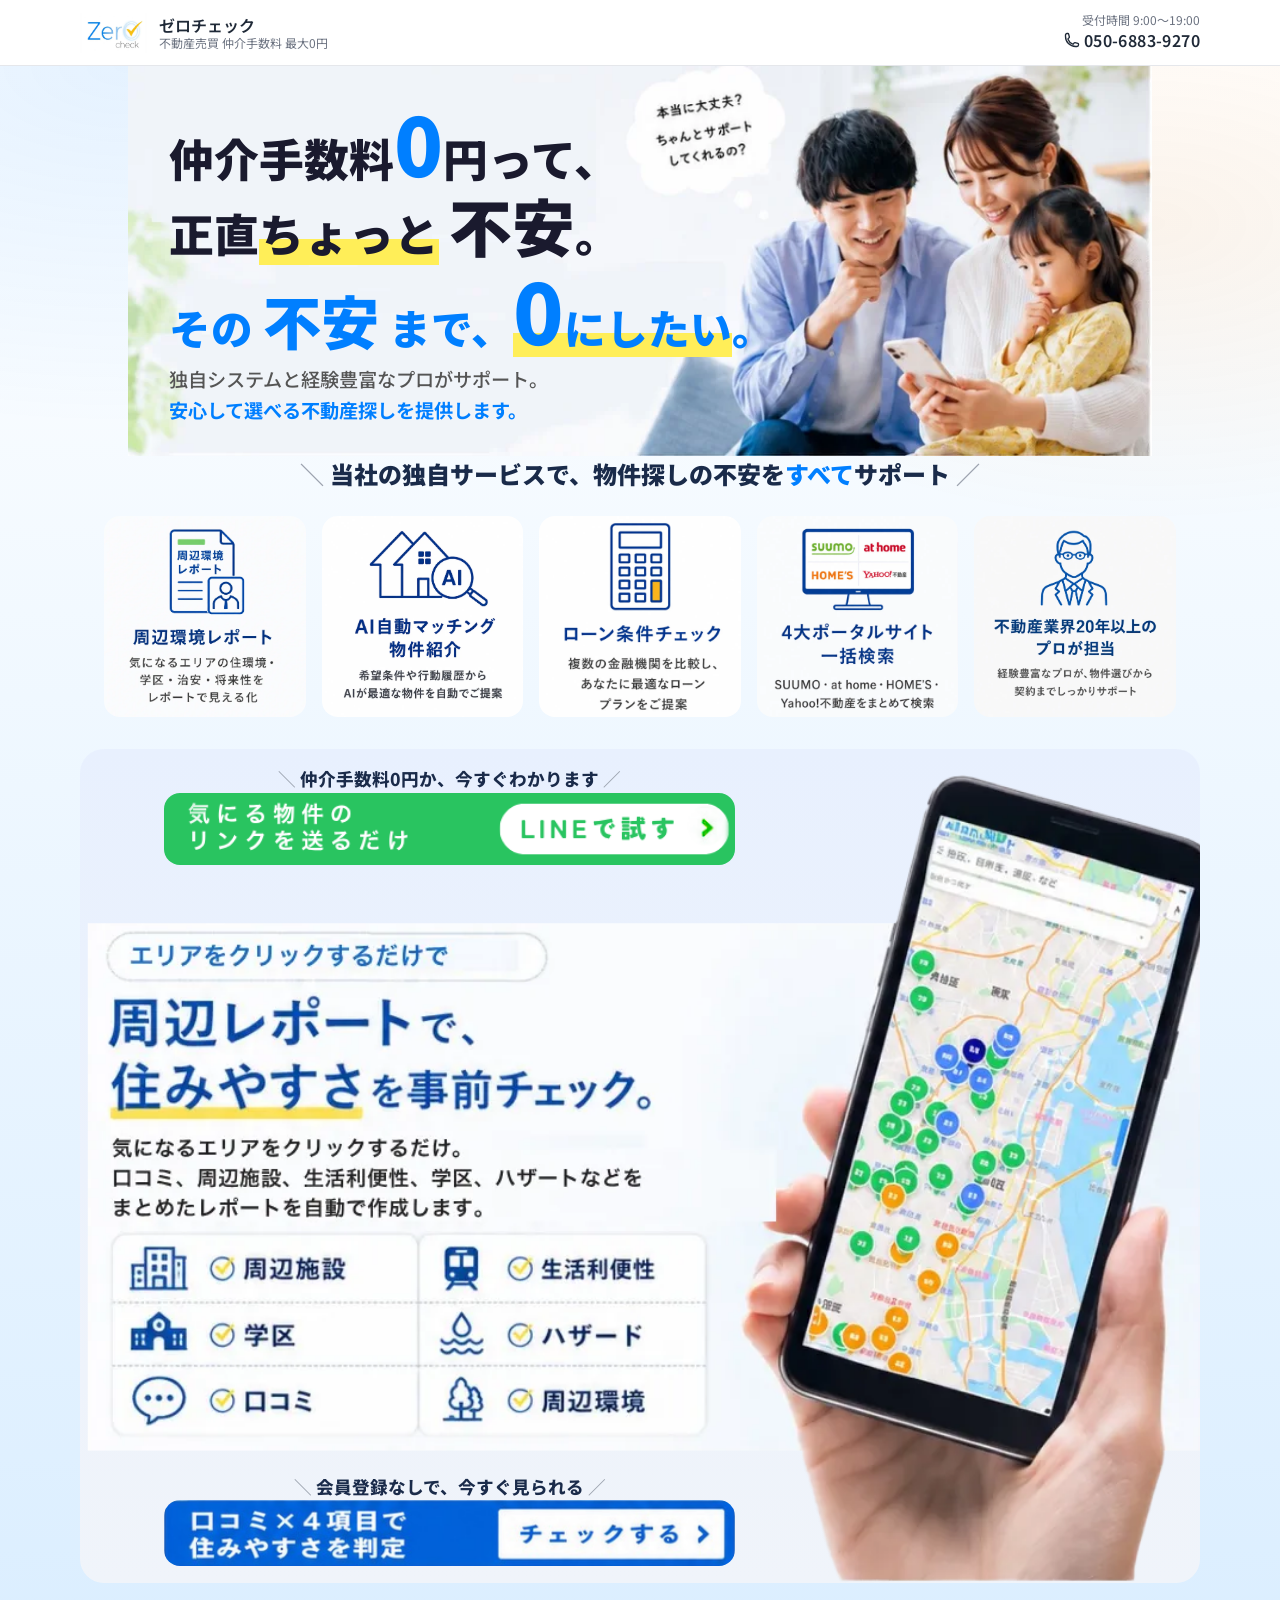
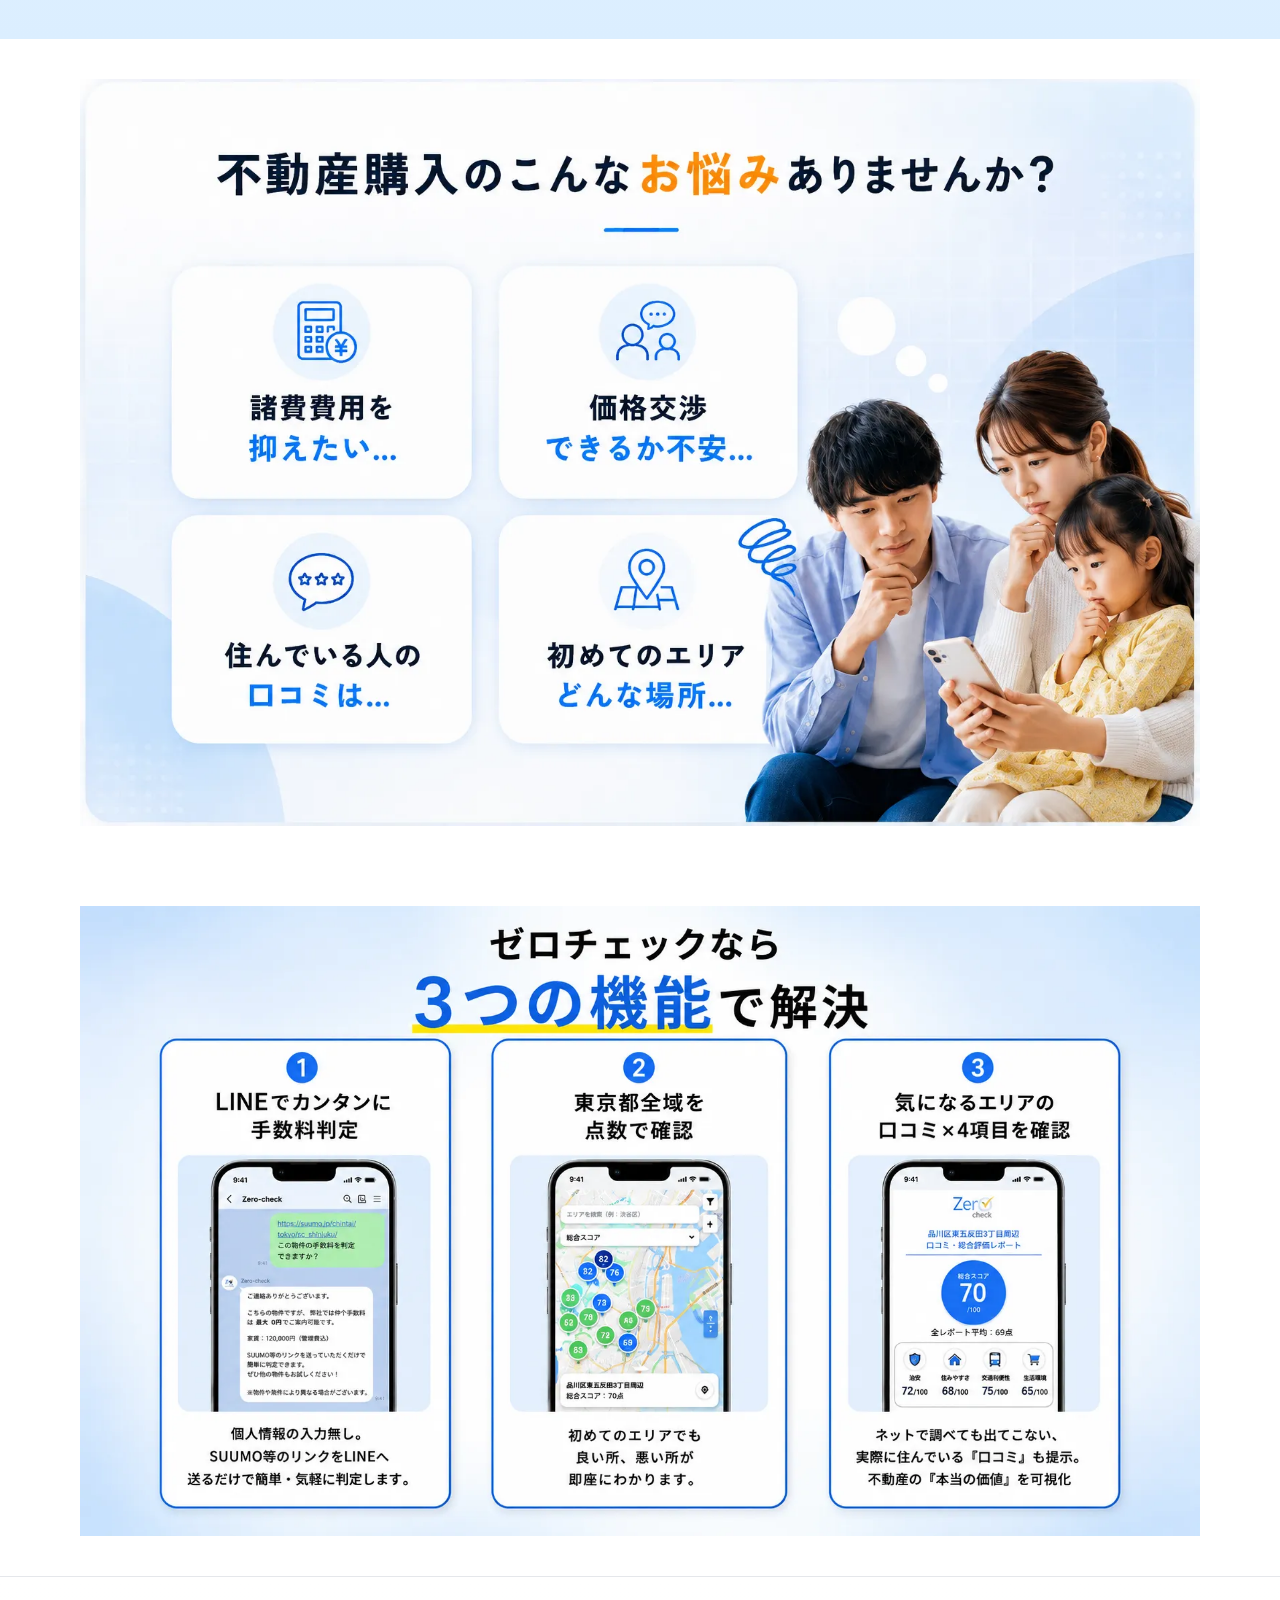
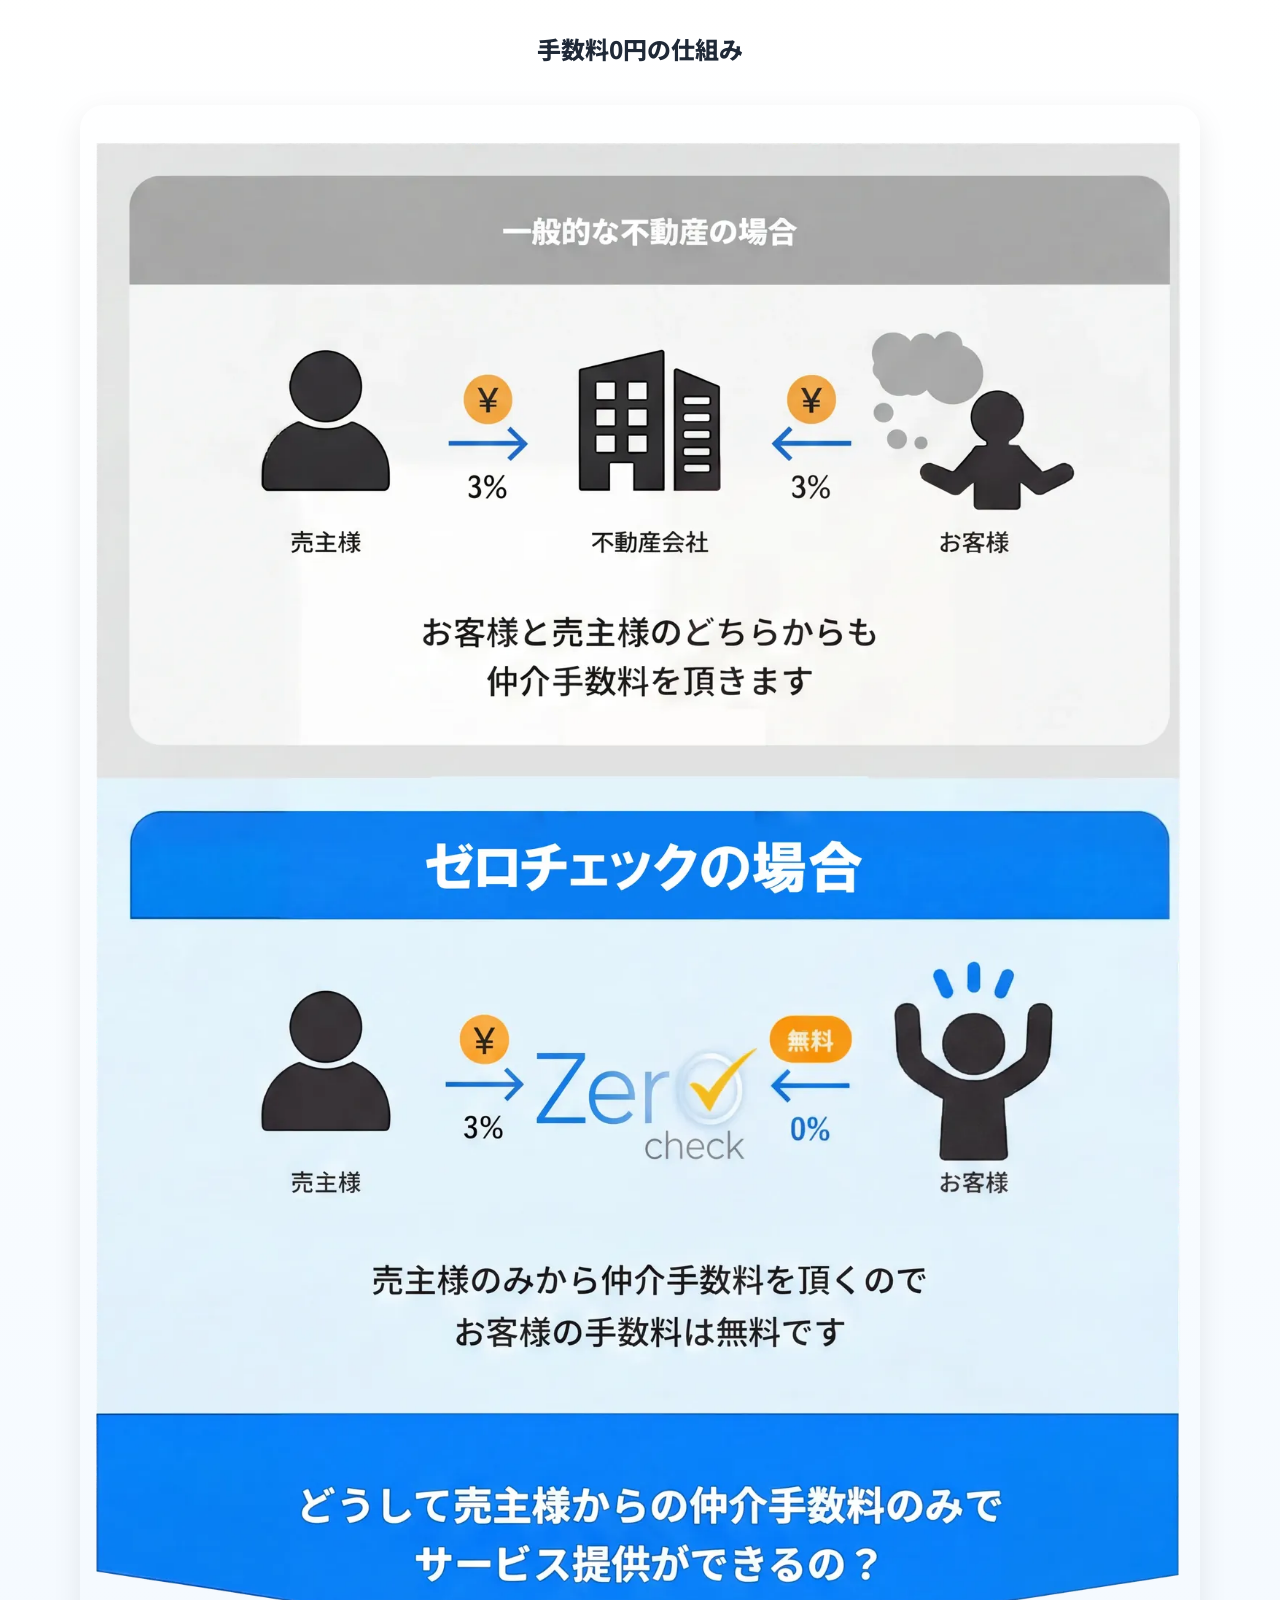
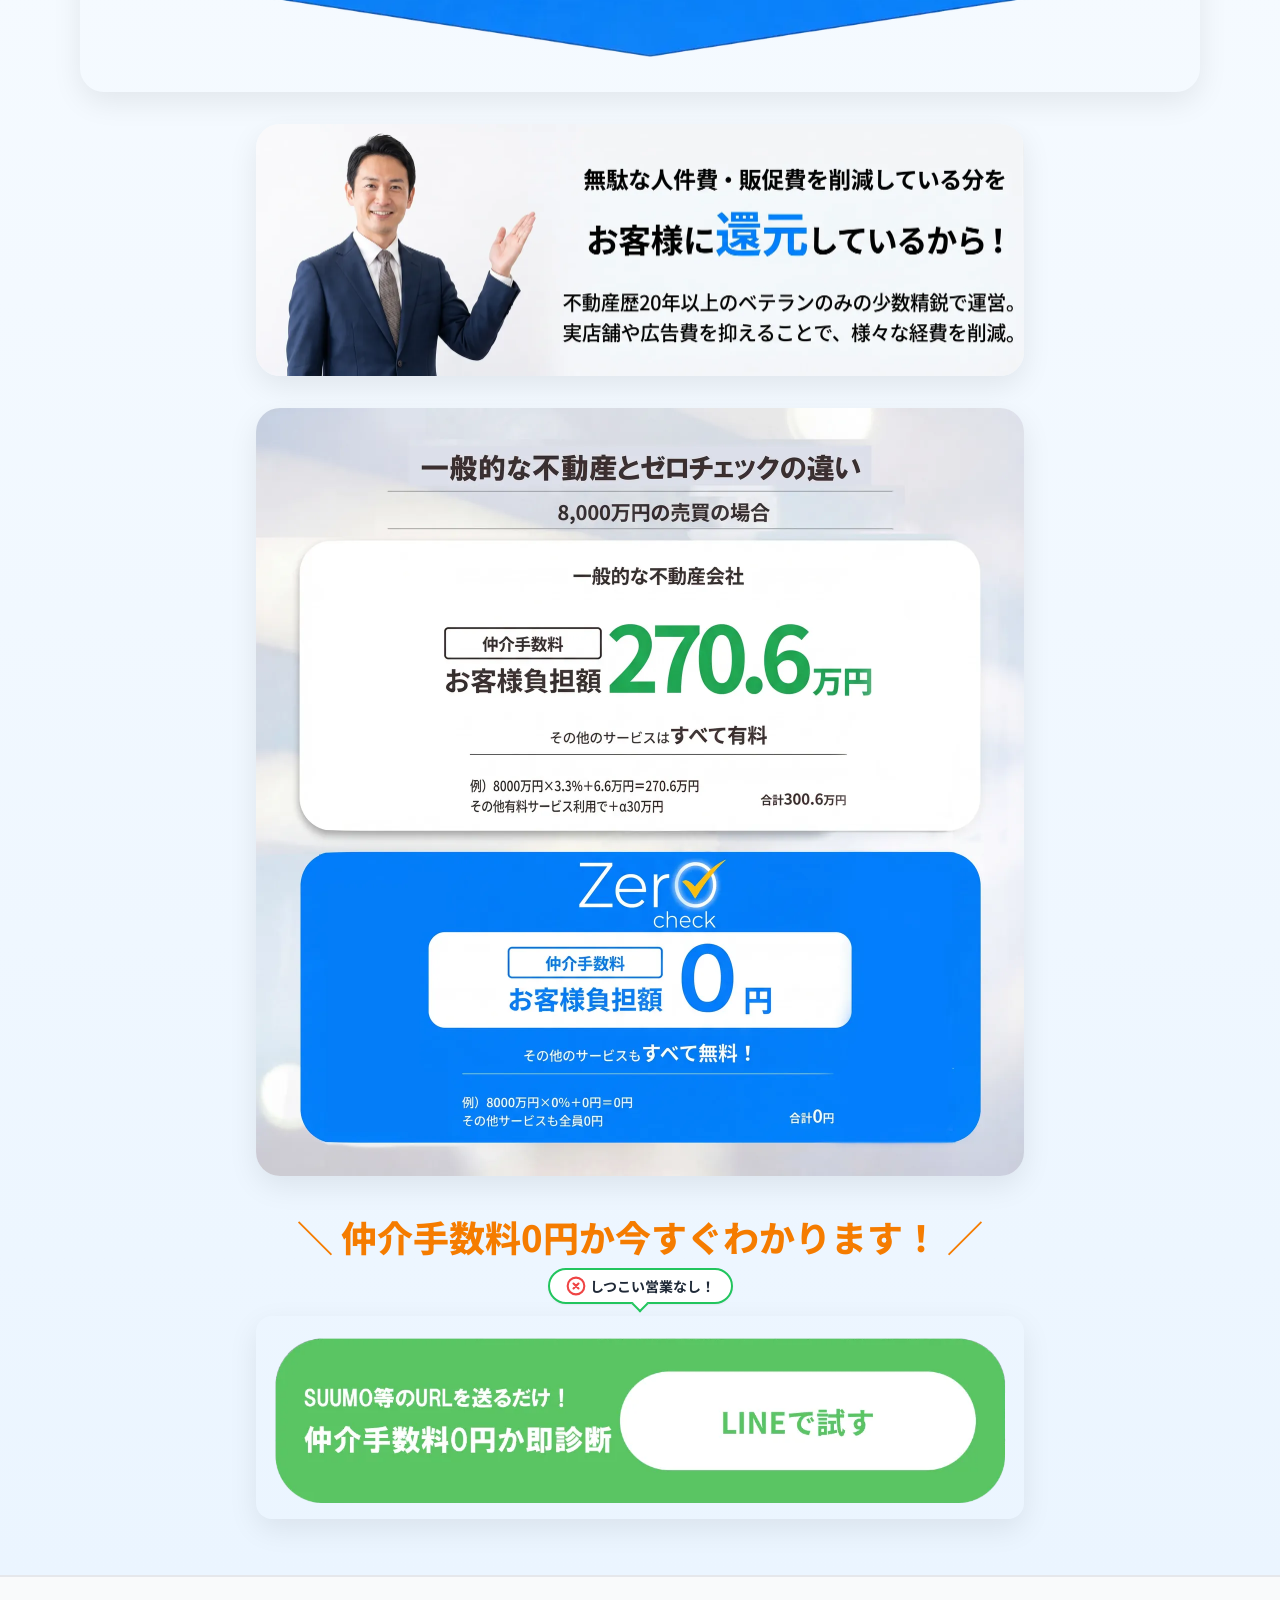
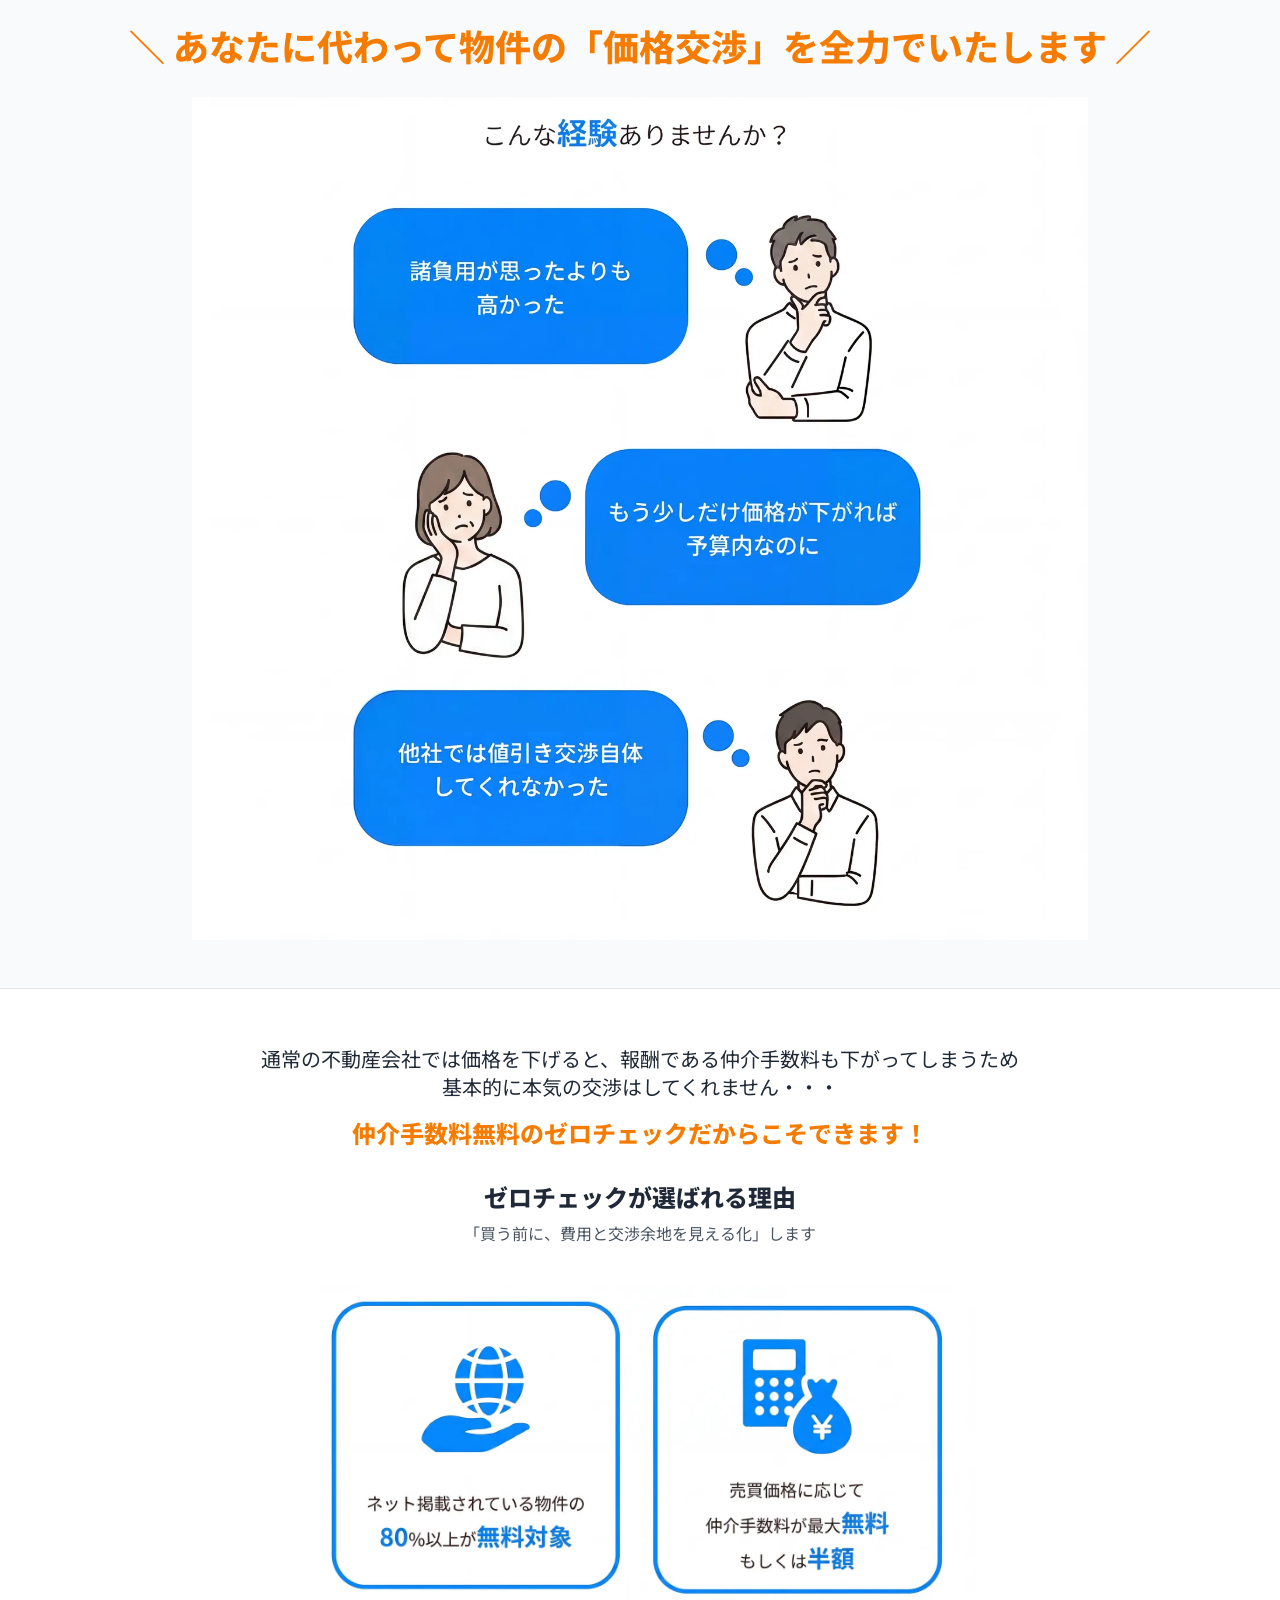
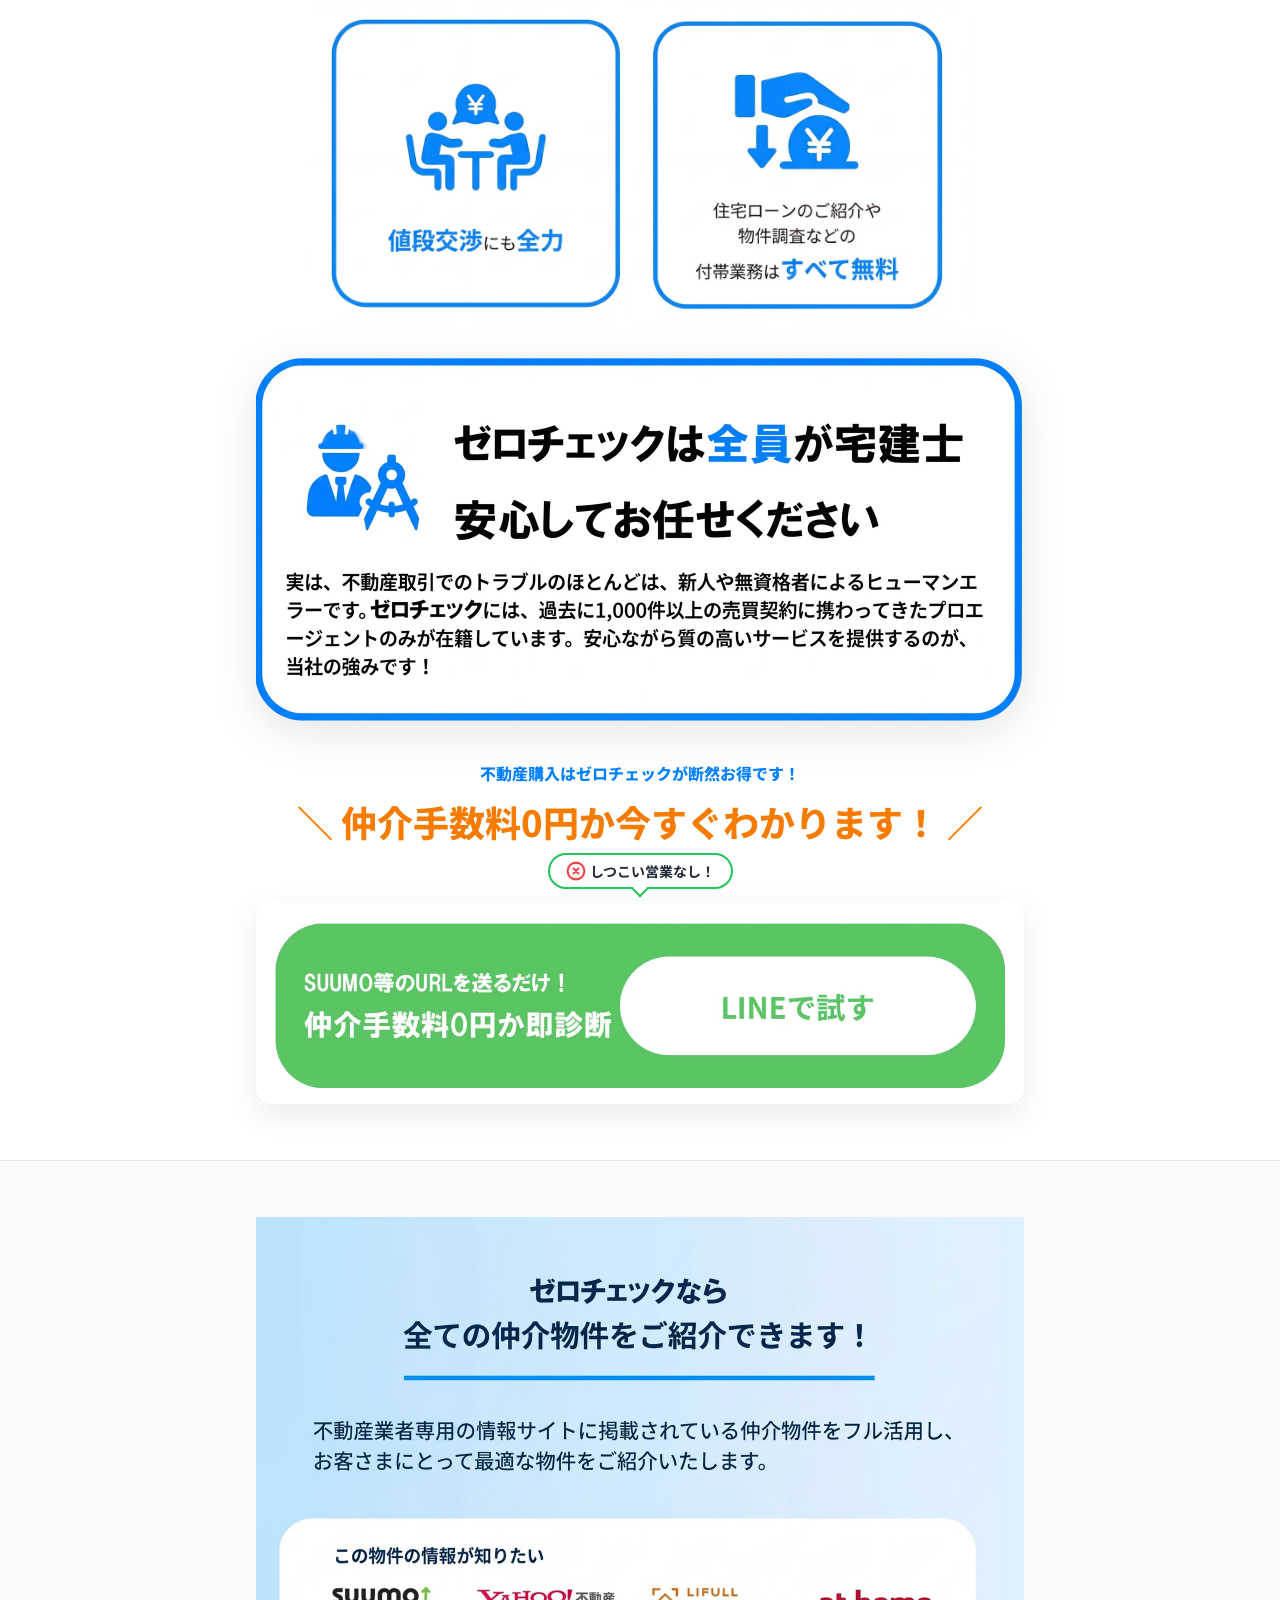
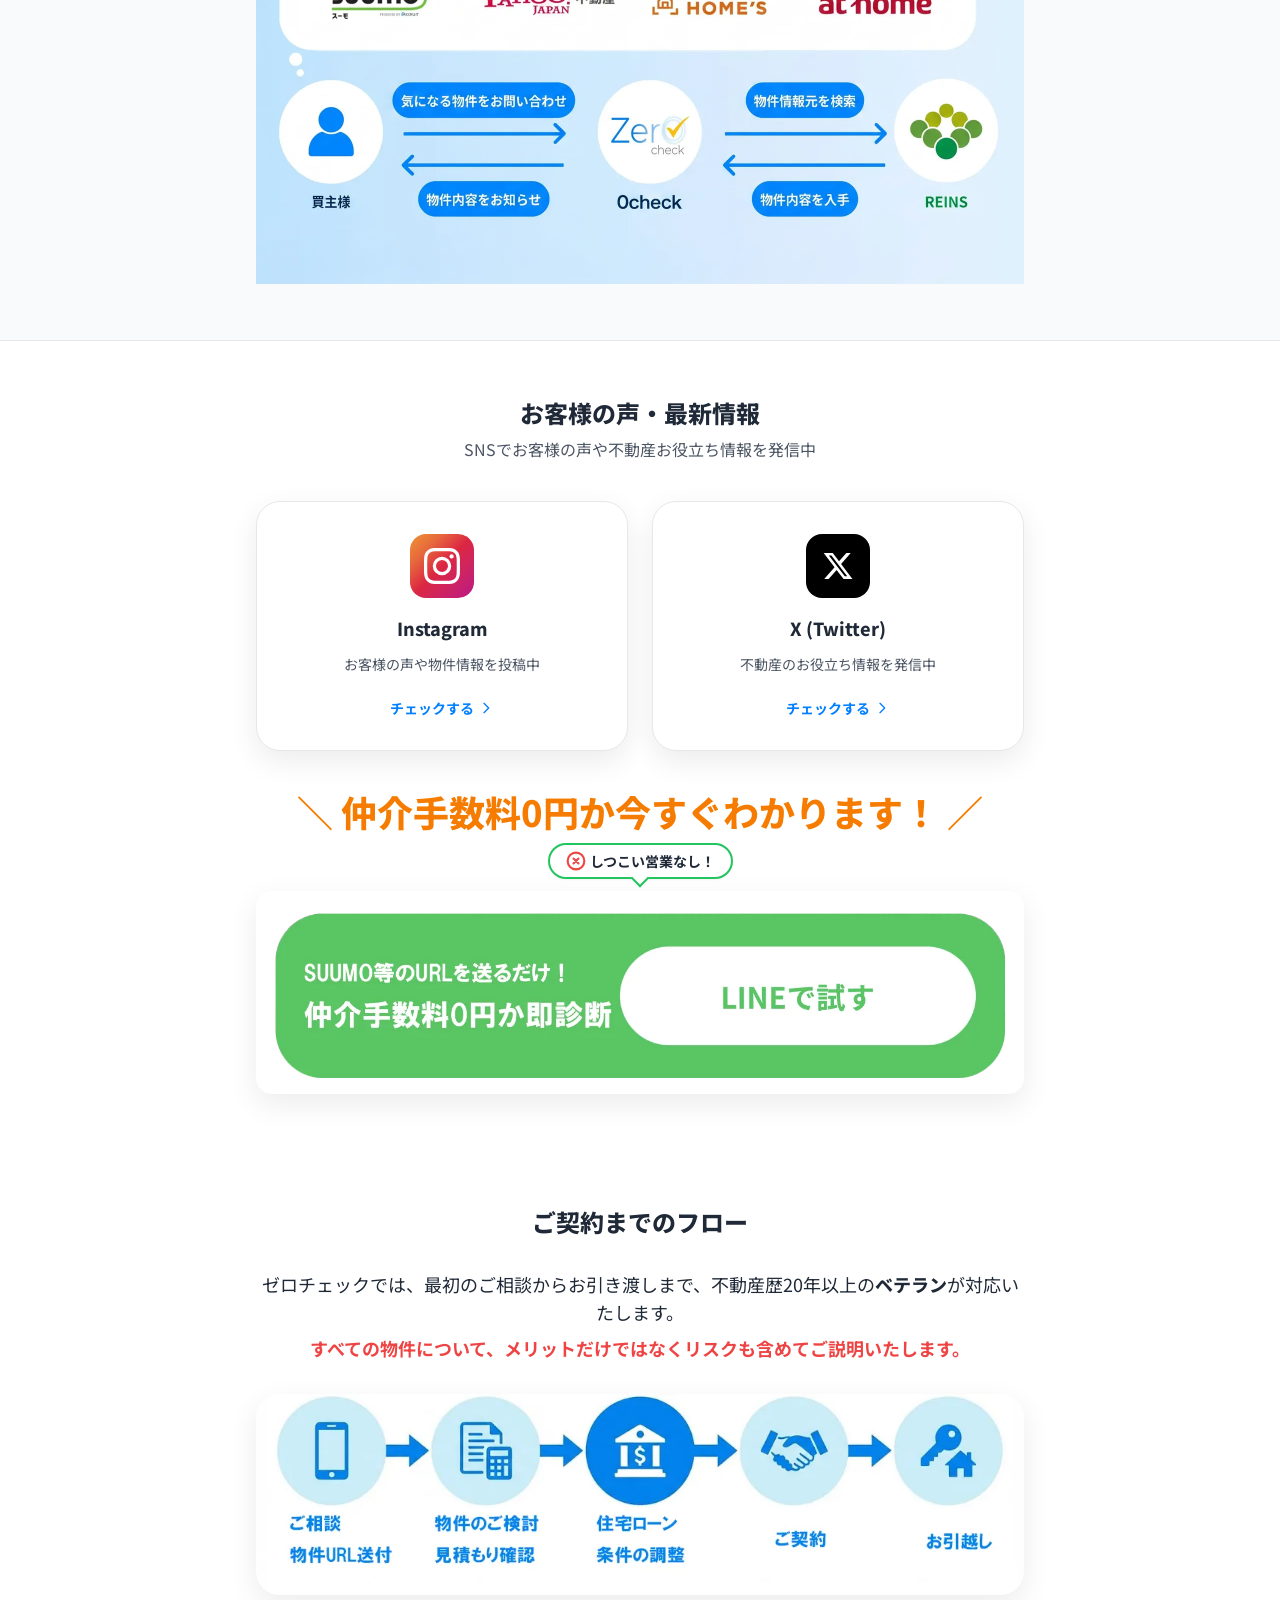
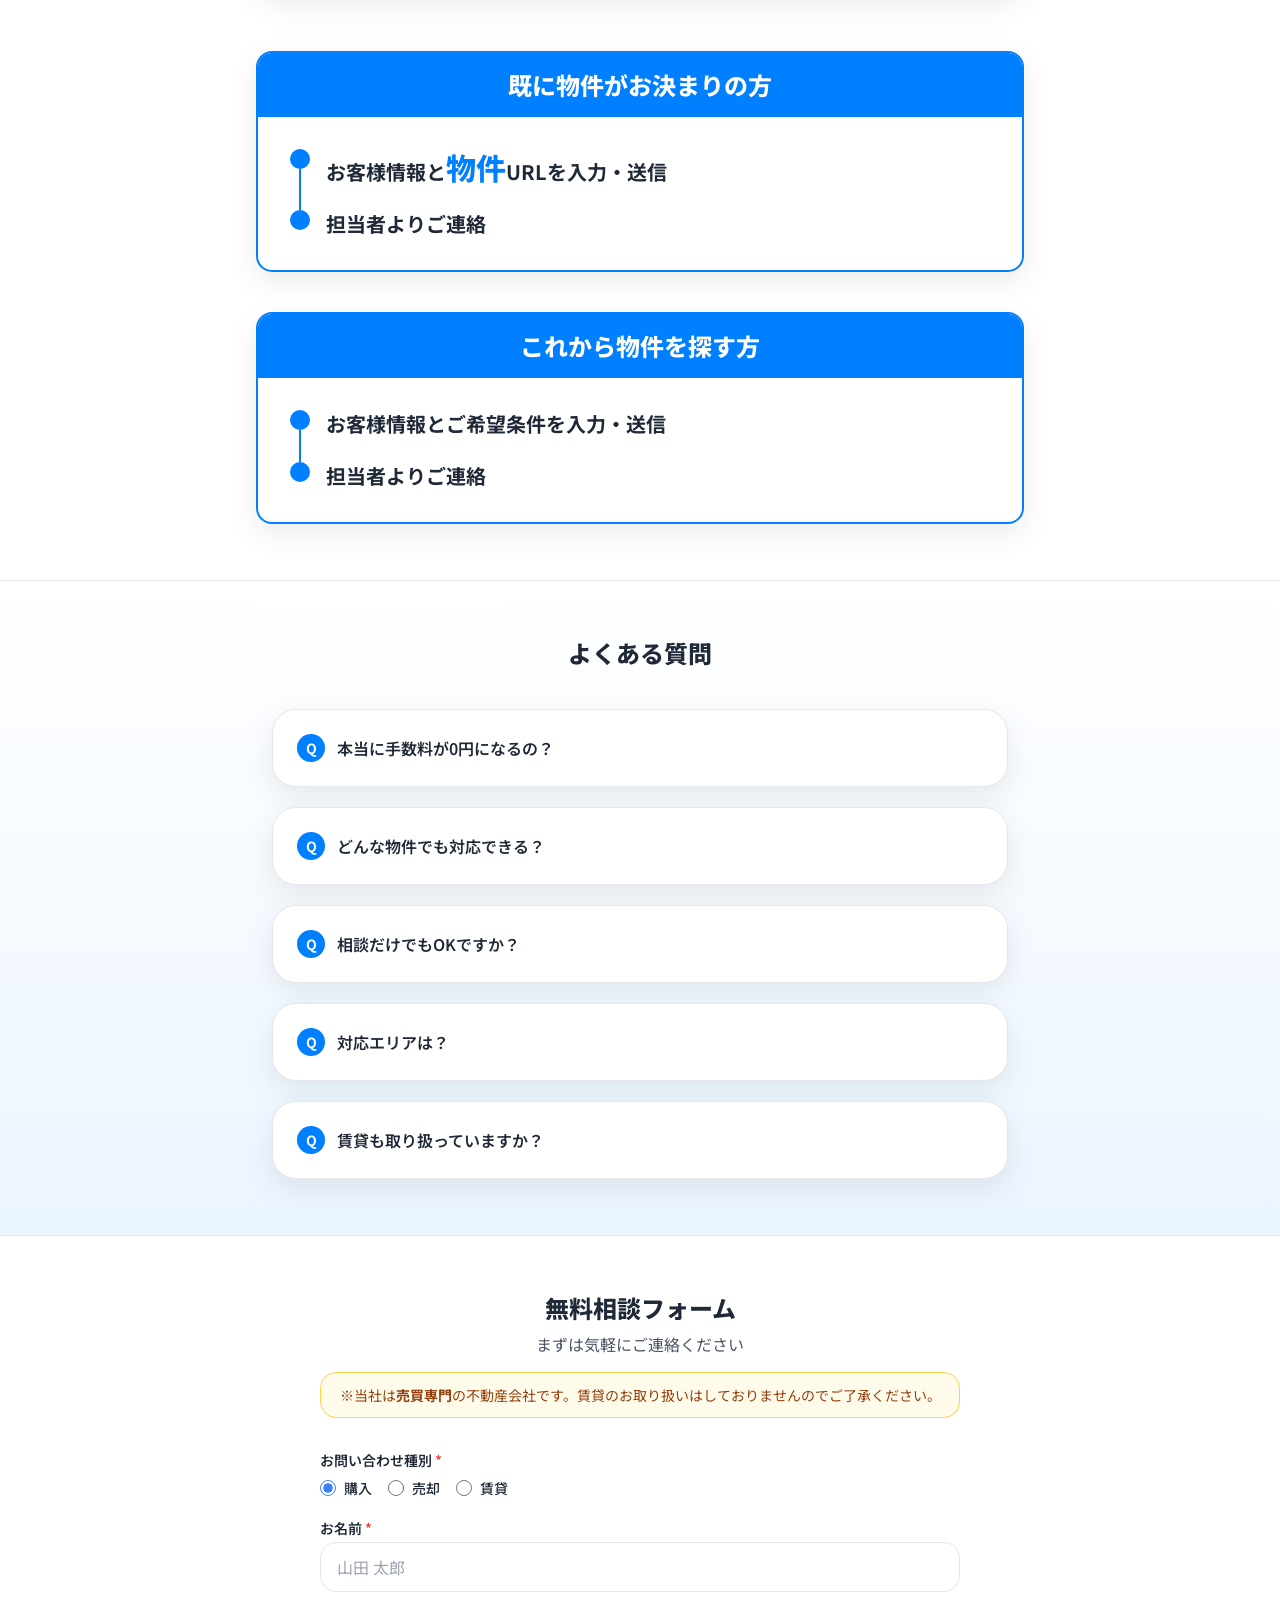
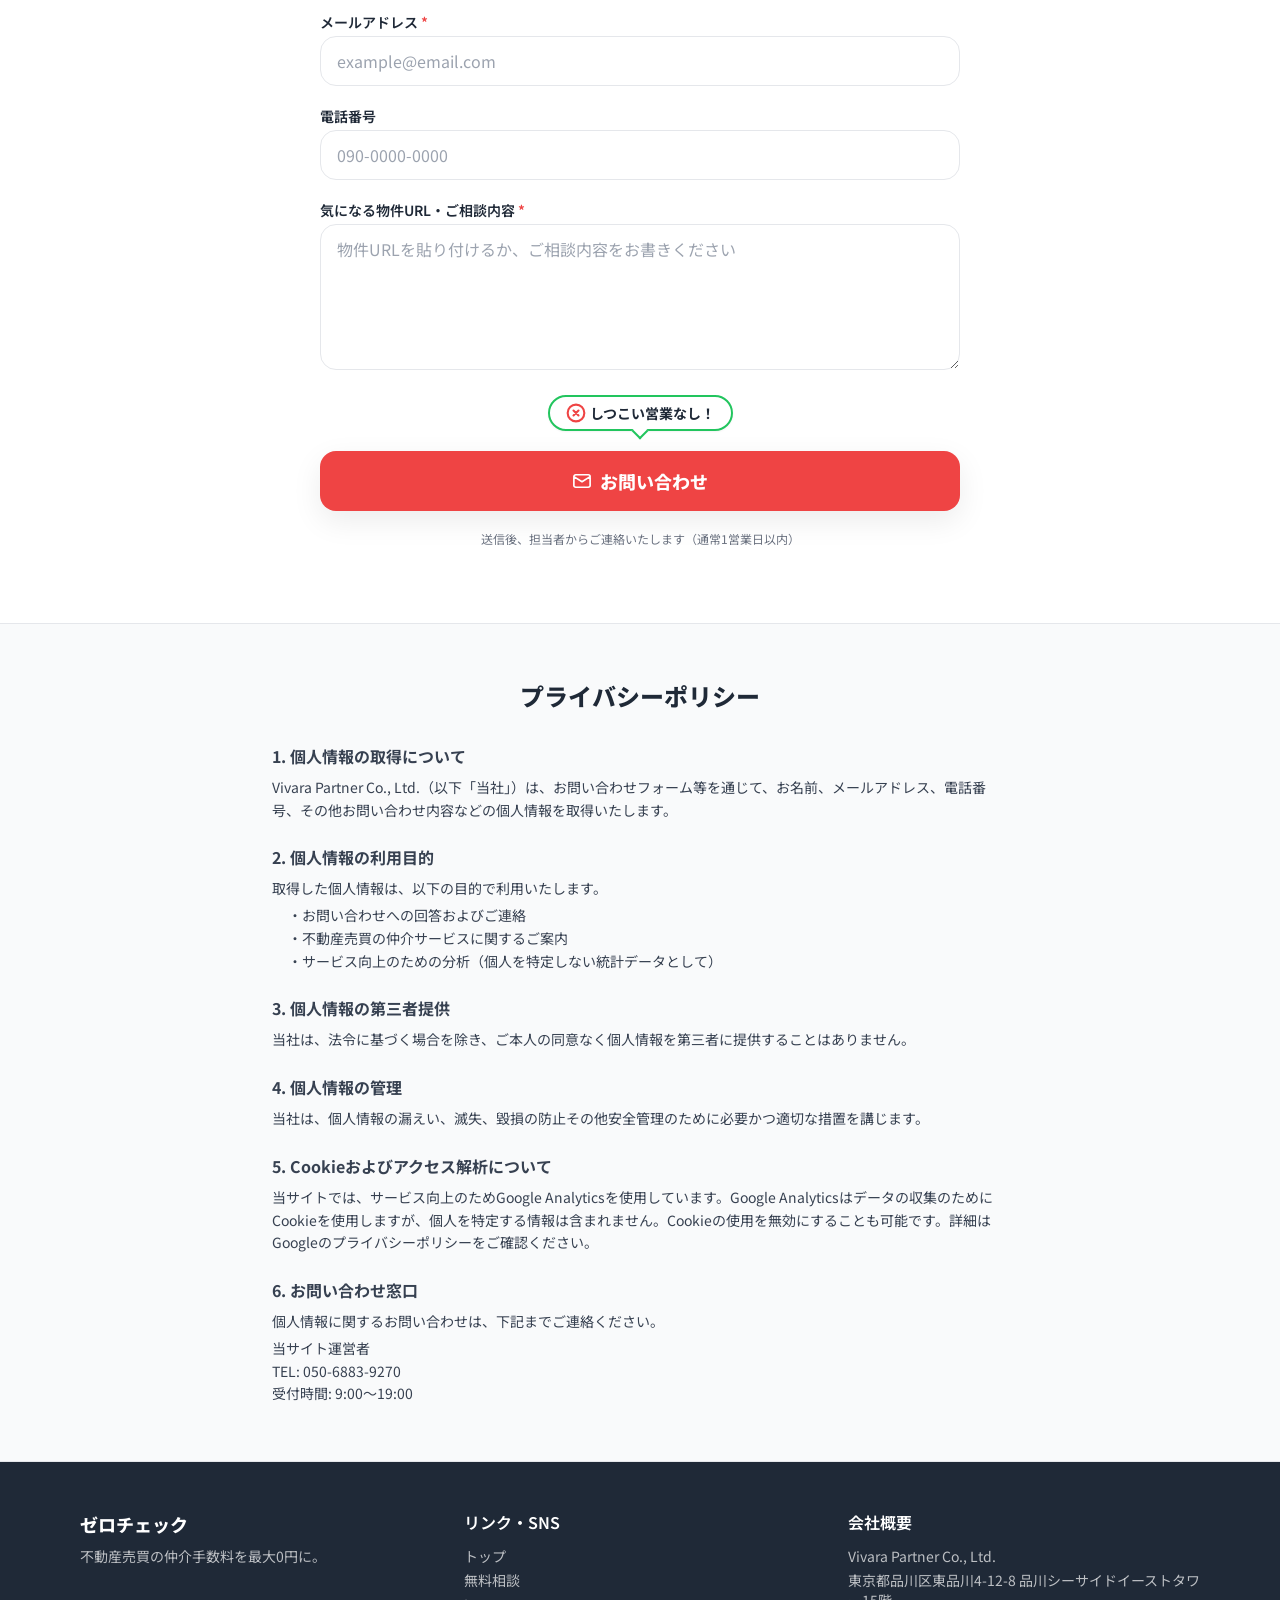
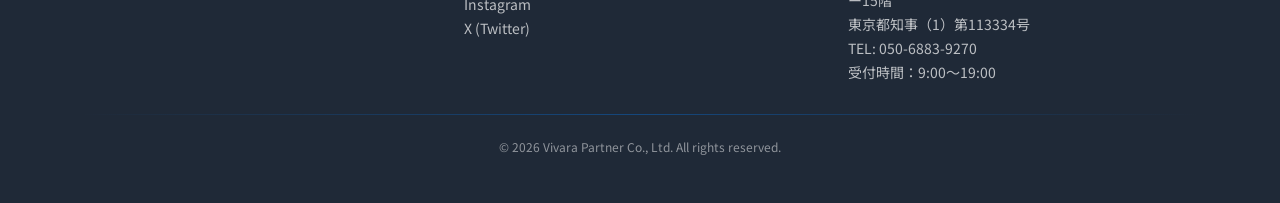
<file: index.html>
<!doctype html>
<html lang="ja" class="scroll-smooth">

<head>
  <meta charset="utf-8" />
  <meta name="viewport" content="width=device-width, initial-scale=1" />
  <title>不動産購入の仲介手数料が最大0円｜ゼロチェック</title>
  <meta name="description" content="ゼロチェックは、不動産売買物件の仲介手数料が最大0円。気になる物件URLを送るだけで、購入諸費用を抑えた提案をします。" />

  <!-- Google Fonts: Noto Sans JP -->
  <link rel="preconnect" href="https://fonts.googleapis.com" />
  <link rel="preconnect" href="https://fonts.gstatic.com" crossorigin />
  <link href="https://fonts.googleapis.com/css2?family=Noto+Sans+JP:wght@400;700;900&display=swap" rel="stylesheet" />

  <!-- ヒーロー画像をプリロード（LCP改善） -->
  <link rel="preload" as="image" href="assets/hero2.webp" type="image/webp" />

  <!-- Google Tag Manager -->
  <script>(function(w,d,s,l,i){w[l]=w[l]||[];w[l].push({'gtm.start':
  new Date().getTime(),event:'gtm.js'});var f=d.getElementsByTagName(s)[0],
  j=d.createElement(s),dl=l!='dataLayer'?'&l='+l:'';j.async=true;j.src=
  'https://www.googletagmanager.com/gtm.js?id='+i+dl;f.parentNode.insertBefore(j,f);
  })(window,document,'script','dataLayer','GTM-P9Q268R6');</script>
  <!-- End Google Tag Manager -->

  <!-- Google Ads コンバージョン（gtag直書き：GTMのクリックトリガーは壊れやすいためコードで発火） -->
  <script async src="https://www.googletagmanager.com/gtag/js?id=AW-18095720223&l=zcAdsLayer"></script>
  <script>
    window.zcAdsLayer = window.zcAdsLayer || [];
    function zcGtag(){ zcAdsLayer.push(arguments); }
    zcGtag('js', new Date());
    zcGtag('config', 'AW-18095720223');
    function zcConv(label){ try { zcGtag('event','conversion',{ send_to:'AW-18095720223/'+label, transport_type:'beacon' }); } catch(e){} }
    document.addEventListener('DOMContentLoaded', function(){
      // LINE誘導（友だち追加・相談）
      document.querySelectorAll('a[href*="lin.ee"]').forEach(function(a){
        a.addEventListener('click', function(){ zcConv('F4_YCPauvakcEJ-O27RD'); });
      });
      // 電話
      document.querySelectorAll('a[href^="tel:"]').forEach(function(a){
        a.addEventListener('click', function(){ zcConv('A-o4CL71pakcEJ-O27RD'); });
      });
      // Value Map 誘導（メインボタン・フッター）
      document.querySelectorAll('a[href*="value-map"]').forEach(function(a){
        a.addEventListener('click', function(){ zcConv('quuPCN2lnb4cEJ-O27RD'); });
      });
      // 無料相談フォーム送信
      var form = document.getElementById('contact-form');
      if (form) form.addEventListener('submit', function(){ zcConv('CWULCLXvpakcEJ-O27RD'); });
    });
  </script>
  <!-- End Google Ads -->

  <!-- OGP (必要なら差し替え) -->
  <meta property="og:type" content="website" />
  <meta property="og:title" content="ゼロチェック｜仲介手数料最大0円で理想の物件購入" />
  <meta property="og:description" content="仲介手数料最大0円。気になる物件URLを送るだけ。" />
  <meta property="og:image" content="assets/ogp.png" />

  <!-- Tailwind CSS (ビルド済み) -->
  <link rel="stylesheet" href="assets/tailwind.css" />

  <style>
    /* ちょい足し */
    .bg-hero {
      background: radial-gradient(1200px 600px at 10% 0%, rgba(0, 127, 255, 0.10), transparent 60%),
        radial-gradient(900px 500px at 90% 10%, rgba(245, 124, 0, 0.08), transparent 60%),
        linear-gradient(180deg, #ffffff 0%, #f0f8ff 40%, #dbeeff 100%);
    }

    .bg-mint {
      background: linear-gradient(180deg, #ffffff 0%, #ebf5ff 100%);
    }

    .section-divider {
      background: linear-gradient(90deg, transparent, rgba(0, 127, 255, 0.35), transparent);
      height: 1px;
    }

    /* Scroll fade-in */
    .fade-up {
      opacity: 0;
      transform: translateY(30px);
      transition: opacity 0.7s ease, transform 0.7s ease;
    }
    .fade-up.visible {
      opacity: 1;
      transform: translateY(0);
    }

    /* Staggered children */
    .stagger > .fade-up:nth-child(1) { transition-delay: 0s; }
    .stagger > .fade-up:nth-child(2) { transition-delay: 0.15s; }
    .stagger > .fade-up:nth-child(3) { transition-delay: 0.3s; }
    .stagger > .fade-up:nth-child(4) { transition-delay: 0.45s; }

    /* CTA pulse */
    @keyframes pulse-glow {
      0%, 100% { box-shadow: 0 0 0 0 rgba(239, 68, 68, 0.5); }
      50% { box-shadow: 0 0 0 12px rgba(239, 68, 68, 0); }
    }
    .cta-pulse {
      animation: pulse-glow 2.5s ease-in-out infinite;
    }
    .cta-pulse:hover {
      animation: none;
      transform: translateY(-2px);
      transition: transform 0.2s ease;
    }

    /* Card hover lift */
    .card-lift {
      transition: transform 0.3s ease, box-shadow 0.3s ease;
    }
    .card-lift:hover {
      transform: translateY(-6px);
      box-shadow: 0 16px 40px rgba(0,0,0,0.12);
    }

    /* FAQ smooth open */
    details .faq-answer {
      max-height: 0;
      overflow: hidden;
      transition: max-height 0.4s ease, opacity 0.4s ease;
      opacity: 0;
    }
    details[open] .faq-answer {
      max-height: 200px;
      opacity: 1;
    }

    /* Hero image entrance */
    @keyframes hero-in {
      from { opacity: 0; transform: scale(0.96); }
      to { opacity: 1; transform: scale(1); }
    }
    .hero-animate {
      animation: hero-in 0.8s ease-out both;
    }

    /* ボタン光るエフェクト（グロー + きらりシャイン） */
    @keyframes line-glow {
      0%, 100% { box-shadow: 0 0 0 0 rgba(6,199,85,0.55), 0 4px 14px rgba(6,199,85,0.35); }
      50% { box-shadow: 0 0 0 9px rgba(6,199,85,0), 0 4px 22px rgba(6,199,85,0.55); }
    }
    @keyframes blue-glow {
      0%, 100% { box-shadow: 0 0 0 0 rgba(0,127,255,0.55), 0 4px 14px rgba(0,127,255,0.35); }
      50% { box-shadow: 0 0 0 9px rgba(0,127,255,0), 0 4px 22px rgba(0,127,255,0.55); }
    }
    @keyframes btn-shine {
      0% { left: -80%; }
      55%, 100% { left: 130%; }
    }
    .line-glow, .blue-glow {
      border-radius: 16px;
      position: relative;
      overflow: hidden;
    }
    .line-glow { animation: line-glow 2s ease-in-out infinite; }
    .blue-glow { animation: blue-glow 2s ease-in-out infinite; }
    .line-glow::after, .blue-glow::after {
      content: "";
      position: absolute;
      top: 0;
      left: -80%;
      width: 50%;
      height: 100%;
      background: linear-gradient(105deg, transparent 20%, rgba(255,255,255,0.45) 50%, transparent 80%);
      transform: skewX(-20deg);
      animation: btn-shine 2.6s ease-in-out infinite;
      pointer-events: none;
      z-index: 1;
      border-radius: 16px;
    }
  </style>
</head>

<body class="text-brand.ink pb-20 md:pb-0" style="font-family:'Noto Sans JP', sans-serif;">
  <!-- Google Tag Manager (noscript) -->
  <noscript><iframe src="https://www.googletagmanager.com/ns.html?id=GTM-P9Q268R6"
  height="0" width="0" style="display:none;visibility:hidden"></iframe></noscript>
  <!-- End Google Tag Manager (noscript) -->

  <!-- Top bar -->
  <header class="sticky top-0 z-50 bg-white/90 backdrop-blur border-b border-brand.line">
    <div class="max-w-6xl mx-auto px-4 py-3 flex items-center justify-between">
      <a href="#top" class="flex items-center gap-3">
        <img src="assets/logo2.webp" alt="ゼロチェック" class="h-10 w-auto" width="765" height="459" />
        <div class="leading-tight">
          <div class="font-semibold">ゼロチェック</div>
          <div class="text-xs text-gray-500">不動産売買 仲介手数料 最大0円</div>
        </div>
      </a>
      <div class="flex items-center gap-3">
        <div class="hidden md:block text-right">
          <div class="text-xs text-gray-500">受付時間 9:00〜19:00</div>
          <div class="font-semibold tracking-wide"><a href="tel:05068839270" class="inline-flex items-center gap-1 hover:opacity-70"><svg class="w-4 h-4 inline" fill="none" stroke="currentColor" stroke-width="2" viewBox="0 0 24 24"><path stroke-linecap="round" stroke-linejoin="round" d="M2.25 6.75c0 8.284 6.716 15 15 15h2.25a2.25 2.25 0 002.25-2.25v-1.372c0-.516-.351-.966-.852-1.091l-4.423-1.106c-.44-.11-.902.055-1.173.417l-.97 1.293c-.282.376-.769.542-1.21.38a12.035 12.035 0 01-7.143-7.143c-.162-.441.004-.928.38-1.21l1.293-.97c.363-.271.527-.734.417-1.173L6.963 3.102a1.125 1.125 0 00-1.091-.852H4.5A2.25 2.25 0 002.25 4.5v2.25z"/></svg> 050-6883-9270</a></div>
        </div>
      </div>
    </div>
  </header>

  <!-- HERO -->
  <main id="top" class="bg-hero">
    <!-- ① ヒービジュアル（背景画像 + テキストオーバーレイ） -->
    <div class="w-full hero-animate max-w-5xl mx-auto relative overflow-hidden" style="aspect-ratio:998/380;">
      <img src="assets/hero2.webp" alt="" class="w-full h-full object-cover" width="998" height="380" fetchpriority="high" />
      <!-- テキストオーバーレイ -->
      <div style="position:absolute; top:0; left:0; width:75%; height:100%; display:flex; flex-direction:column; justify-content:center; padding:3% 4%;">
        <h1 style="margin:0; line-height:1.15; font-weight:900; color:#1a1a2e; font-size:clamp(1.2rem, 4.5vw, 2.8rem); white-space:nowrap;">
          仲介手数料<span style="font-size:1.8em; font-weight:900; color:#007FFF;">0</span>円って、<br>
          正直<span style="background:linear-gradient(transparent 60%, #FFEE58 60%);">ちょっと</span> <span style="font-size:1.4em; font-weight:900; color:#1a1a2e;">不安</span><span style="color:#1a1a2e;">。</span>
        </h1>
        <p style="margin:0; line-height:1.15; font-weight:900; color:#007FFF; font-size:clamp(1.1rem, 4.2vw, 2.6rem); white-space:nowrap;">
          その <span style="font-size:1.4em;">不安</span> まで、<span style="background:linear-gradient(transparent 60%, #FFEE58 60%);"><span style="font-size:2em; font-weight:900;">0</span>にしたい</span>。
        </p>
        <p style="margin:0.4em 0 0; line-height:1.6; color:#555; font-size:clamp(0.7rem, 2.2vw, 1.2rem); font-weight:500;">
          独自システムと経験豊富なプロがサポート。<br>
          <span style="color:#007FFF; font-weight:700;">安心して選べる不動産探しを提供します。</span>
        </p>
      </div>
    </div>
    <div class="max-w-6xl mx-auto px-4 pb-14">
      <div>

        <!-- サービスアイコン -->
        <div class="mb-8 fade-up">
          <h2 class="text-center mb-6 whitespace-nowrap" style="font-weight:900; color:#1a2b4a; font-size:clamp(0.6rem, 3.3vw, 1.5rem); padding:0 4px;">
            <span class="text-gray-400">＼</span>
            当社の独自サービスで、物件探しの不安を<span style="color:#007FFF;">すべて</span>サポート
            <span class="text-gray-400">／</span>
          </h2>
          <div class="flex justify-center gap-1 md:gap-4" id="service-icons">
            <div class="service-icon-card block w-[18%] rounded-2xl overflow-hidden">
              <img src="assets/1syuhen_icon.webp" alt="周辺環境レポート" class="w-full" loading="lazy" />
            </div>
            <div class="service-icon-card block w-[18%] rounded-2xl overflow-hidden">
              <img src="assets/2AI_icon.webp" alt="AI自動マッチング物件紹介" class="w-full" loading="lazy" />
            </div>
            <div class="service-icon-card block w-[18%] rounded-2xl overflow-hidden">
              <img src="assets/3loan_icon.webp" alt="ローン条件チェック" class="w-full" loading="lazy" />
            </div>
            <div class="service-icon-card block w-[18%] rounded-2xl overflow-hidden">
              <img src="assets/4ikkatu_icon.webp" alt="4大ポータルサイト一括検索" class="w-full" loading="lazy" />
            </div>
            <div class="service-icon-card block w-[18%] rounded-2xl overflow-hidden">
              <img src="assets/5_20_icon.webp" alt="不動産業界20年以上のプロが担当" class="w-full" loading="lazy" />
            </div>
          </div>
        </div>

        <!-- LINE CTA + 周辺レポート（ボタンを画像上に絶対配置） -->
        <div class="fade-up relative rounded-3xl" style="background: linear-gradient(180deg, #e8f0fe 0%, #f0f4fa 100%);">
          <!-- LINE CTA（上部に絶対配置） -->
          <div class="absolute top-[2%] left-[3%] z-10" style="width:60%; display:flex; flex-direction:column; align-items:center;">
            <p class="font-extrabold whitespace-nowrap" style="color:#1a2b4a; font-size:clamp(0.5rem, 2.5vw, 1.1rem);">
              <span class="text-gray-400">＼</span> 仲介手数料0円か、今すぐわかります <span class="text-gray-400">／</span>
            </p>
            <a href="https://lin.ee/vJkvN1Z" target="_blank" rel="noopener" class="block hover:opacity-90 transition line-glow" style="width:85%;">
              <img src="assets/LINE_button.png" alt="気になる物件のリンクを送るだけ - LINEで試す" class="w-full rounded-xl" loading="lazy" />
            </a>
          </div>
          <!-- 周辺レポート画像（ベース） -->
          <div class="pt-[1%] overflow-hidden">
            <a href="https://www.zero-check.jp/value-map" target="_blank" rel="noopener" class="block">
              <img src="assets/report_expend.webp" alt="エリアをクリックするだけで周辺レポートで住みやすさを事前チェック" style="width:115%; max-width:none; margin-left:-7.5%;" loading="lazy" />
            </a>
          </div>
          <!-- チェックするボタン（下部に絶対配置） -->
          <div class="absolute bottom-[2%] left-[3%] z-10" style="width:60%; display:flex; flex-direction:column; align-items:center;">
            <p class="font-extrabold whitespace-nowrap" style="color:#1a2b4a; font-size:clamp(0.45rem, 2.2vw, 1.1rem);">
              <span class="text-gray-400">＼</span> 会員登録なしで、今すぐ見られる <span class="text-gray-400">／</span>
            </p>
            <a href="https://www.zero-check.jp/value-map" target="_blank" rel="noopener" class="block hover:opacity-90 transition blue-glow" style="width:85%;">
              <img src="assets/report_button.png" alt="口コミ×4項目で住みやすさを判定 - チェックする" class="w-full rounded-xl" loading="lazy" />
            </a>
          </div>
        </div>

      </div>
    </div>
  </main>

  <!-- お悩みセクション -->
  <section class="bg-white">
    <div class="max-w-6xl mx-auto px-4 py-10 fade-up">
      <img loading="lazy" src="assets/nayami.webp" alt="不動産購入のこんなお悩みありませんか？" class="w-full block" width="1536" height="1024" />
    </div>
  </section>
  <!-- 3つの機能 -->
  <section class="bg-white">
    <div class="max-w-6xl mx-auto px-4 py-10 fade-up">
      <img loading="lazy" src="assets/3function.webp" alt="ゼロチェックなら3つの機能で解決" class="w-full block" width="1672" height="941" />
    </div>
  </section>

  <!-- How 0yen works -->
  <section class="bg-mint border-y border-brand.line">
    <div class="max-w-6xl mx-auto px-4 py-14">
      <h2 class="text-center text-2xl font-extrabold fade-up">手数料0円の仕組み</h2>
      <div class="mt-10 fade-up">
        <img loading="lazy" src="assets/dGzMXhla.webp" alt="一般的な不動産と0checkの仕組み比較" class="w-full mx-auto block rounded-3xl shadow-soft" width="1536" height="2176" />
      </div>

      <div class="mt-8 fade-up">
        <img loading="lazy" src="assets/98kA3xBa.webp" alt="お客様に還元しているから" class="w-full max-w-3xl mx-auto block rounded-3xl shadow-soft" width="1536" height="505" />
      </div>

      <div class="mt-8 fade-up">
        <img loading="lazy" src="assets/E1cWayrl.webp" alt="一般的な不動産と0checkの費用比較" class="w-full max-w-3xl mx-auto block rounded-3xl shadow-soft" width="1536" height="1536" />
      </div>

      <div class="mt-10 max-w-3xl mx-auto">
        <div class="flex flex-col items-center gap-3">
          <div class="text-center text-brand.orange font-extrabold text-sm md:text-4xl">＼ 仲介手数料0円か今すぐわかります！ ／</div>
          <div class="relative inline-flex items-center gap-1 bg-white border-2 border-green-500 rounded-full px-4 py-1.5 text-sm font-bold text-gray-800 shadow-sm">
            <svg class="w-5 h-5 text-red-500" fill="none" stroke="currentColor" stroke-width="2.5" viewBox="0 0 24 24"><circle cx="12" cy="12" r="10"/><path stroke-linecap="round" d="M15 9l-6 6M9 9l6 6"/></svg>
            しつこい営業なし！
            <div class="absolute -bottom-2 left-1/2 -translate-x-1/2 w-3 h-3 bg-white border-b-2 border-r-2 border-green-500 rotate-45"></div>
          </div>
          <a href="https://lin.ee/vJkvN1Z" target="_blank" rel="noopener" class="block w-full">
            <img loading="lazy" src="assets/line.webp" alt="LINEで試す" class="w-full rounded-2xl shadow-soft hover:opacity-90 transition" width="1260" height="333" />
          </a>
        </div>
      </div>
    </div>
  </section>

  <!-- Problem -->
  <section class="bg-gray-50 border-y border-brand.line">
    <div class="max-w-6xl mx-auto px-4 py-12">
      <p class="text-center text-brand.orange font-extrabold text-xs md:text-4xl fade-up mb-8">＼ あなたに代わって物件の「価格交渉」を全力でいたします ／</p>
      <img loading="lazy" src="assets/Ce4gzrlJ.webp" alt="こんな経験ありませんか？" class="w-full max-w-4xl mx-auto block fade-up" width="1536" height="1444" />
    </div>
  </section>

  <!-- Features -->
  <section id="features" class="bg-white">
    <div class="max-w-6xl mx-auto px-4 py-14">
      <div class="text-center fade-up mb-8">
        <p class="text-lg md:text-xl leading-relaxed">通常の不動産会社では価格を下げると、報酬である仲介手数料も下がってしまうため<br>基本的に本気の交渉はしてくれません・・・</p>
        <p class="mt-4 text-brand.orange font-extrabold text-sm md:text-2xl">仲介手数料無料のゼロチェックだからこそできます！</p>
      </div>
      <h2 class="text-center text-2xl font-extrabold fade-up">ゼロチェックが選ばれる理由</h2>
      <p class="mt-2 text-center text-gray-600 fade-up">「買う前に、費用と交渉余地を見える化」します</p>

      <div class="mt-10 fade-up">
        <img loading="lazy" src="assets/fcjoOIzu.webp" alt="ゼロチェックが選ばれる4つの理由" class="w-full max-w-2xl mx-auto block" width="1536" height="1466" />
      </div>

      <div class="mt-8 max-w-3xl mx-auto fade-up card-lift" style="filter: drop-shadow(0 10px 20px rgba(0,0,0,0.10));">
        <img loading="lazy" src="assets/8hDhFb2B.webp" alt="0checkは全員が宅建士" class="w-full block" width="1536" height="726" />
      </div>

      <div class="mt-10 text-center">
        <div class="text-brand.green font-extrabold">不動産購入はゼロチェックが断然お得です！</div>
        <div class="mt-4 max-w-3xl mx-auto">
          <div class="flex flex-col items-center gap-3">
            <div class="text-center text-brand.orange font-extrabold text-sm md:text-4xl">＼ 仲介手数料0円か今すぐわかります！ ／</div>
            <div class="relative inline-flex items-center gap-1 bg-white border-2 border-green-500 rounded-full px-4 py-1.5 text-sm font-bold text-gray-800 shadow-sm">
              <svg class="w-5 h-5 text-red-500" fill="none" stroke="currentColor" stroke-width="2.5" viewBox="0 0 24 24"><circle cx="12" cy="12" r="10"/><path stroke-linecap="round" d="M15 9l-6 6M9 9l6 6"/></svg>
              しつこい営業なし！
              <div class="absolute -bottom-2 left-1/2 -translate-x-1/2 w-3 h-3 bg-white border-b-2 border-r-2 border-green-500 rotate-45"></div>
            </div>
            <a href="https://lin.ee/vJkvN1Z" target="_blank" rel="noopener" class="block w-full">
              <img loading="lazy" src="assets/line.webp" alt="LINEで試す" class="w-full rounded-2xl shadow-soft hover:opacity-90 transition" width="1260" height="333" />
            </a>
          </div>
        </div>
      </div>
    </div>
  </section>

  <!-- REINS intro -->
  <section class="bg-gray-50 border-y border-brand.line">
    <div class="max-w-6xl mx-auto px-4 py-14">
      <div class="fade-up">
        <img loading="lazy" src="assets/reins-intro.webp" alt="0checkなら全ての仲介物件をご紹介できます" class="w-full max-w-3xl mx-auto block" width="1536" height="1334" />
      </div>
    </div>
  </section>

  <!-- SNS / お客様の声 -->
  <section id="sns" class="bg-white">
    <div class="max-w-6xl mx-auto px-4 py-14">
      <h2 class="text-center text-2xl font-extrabold fade-up">お客様の声・最新情報</h2>
      <p class="mt-2 text-center text-gray-600 fade-up">SNSでお客様の声や不動産お役立ち情報を発信中</p>

      <div class="mt-10 grid md:grid-cols-2 gap-6 max-w-3xl mx-auto stagger">

        <!-- Instagram -->
        <a href="https://www.instagram.com/vivalapartner?igsh=cnY5b3F2anQ4ZDIx&utm_source=qr" target="_blank" rel="noopener"
          class="rounded-3xl bg-white border border-brand.line p-8 shadow-soft card-lift fade-up flex flex-col items-center gap-4 group">
          <div class="w-16 h-16 rounded-2xl flex items-center justify-center"
            style="background: linear-gradient(135deg, #f09433, #e6683c, #dc2743, #cc2366, #bc1888);">
            <svg class="w-9 h-9 text-white" fill="currentColor" viewBox="0 0 24 24">
              <path d="M12 2.163c3.204 0 3.584.012 4.85.07 3.252.148 4.771 1.691 4.919 4.919.058 1.265.069 1.645.069 4.849 0 3.205-.012 3.584-.069 4.849-.149 3.225-1.664 4.771-4.919 4.919-1.266.058-1.644.07-4.85.07-3.204 0-3.584-.012-4.849-.07-3.26-.149-4.771-1.699-4.919-4.92-.058-1.265-.07-1.644-.07-4.849 0-3.204.013-3.583.07-4.849.149-3.227 1.664-4.771 4.919-4.919 1.266-.057 1.645-.069 4.849-.069zM12 0C8.741 0 8.333.014 7.053.072 2.695.272.273 2.69.073 7.052.014 8.333 0 8.741 0 12c0 3.259.014 3.668.072 4.948.2 4.358 2.618 6.78 6.98 6.98C8.333 23.986 8.741 24 12 24c3.259 0 3.668-.014 4.948-.072 4.354-.2 6.782-2.618 6.979-6.98.059-1.28.073-1.689.073-4.948 0-3.259-.014-3.667-.072-4.947-.196-4.354-2.617-6.78-6.979-6.98C15.668.014 15.259 0 12 0zm0 5.838a6.162 6.162 0 100 12.324 6.162 6.162 0 000-12.324zM12 16a4 4 0 110-8 4 4 0 010 8zm6.406-11.845a1.44 1.44 0 100 2.881 1.44 1.44 0 000-2.881z"/>
            </svg>
          </div>
          <div class="text-center">
            <div class="font-extrabold text-lg">Instagram</div>
            <div class="mt-3 text-sm text-gray-600">お客様の声や物件情報を投稿中</div>
          </div>
          <div class="mt-2 inline-flex items-center gap-1 text-brand.green font-bold text-sm group-hover:underline">
            チェックする
            <svg class="w-4 h-4" fill="none" stroke="currentColor" stroke-width="2" viewBox="0 0 24 24"><path stroke-linecap="round" stroke-linejoin="round" d="M9 5l7 7-7 7"/></svg>
          </div>
        </a>

        <!-- X (Twitter) -->
        <a href="https://x.com/vivalapartner?s=21" target="_blank" rel="noopener"
          class="rounded-3xl bg-white border border-brand.line p-8 shadow-soft card-lift fade-up flex flex-col items-center gap-4 group">
          <div class="w-16 h-16 rounded-2xl bg-black flex items-center justify-center">
            <svg class="w-8 h-8 text-white" fill="currentColor" viewBox="0 0 24 24">
              <path d="M18.244 2.25h3.308l-7.227 8.26 8.502 11.24H16.17l-5.214-6.817L4.99 21.75H1.68l7.73-8.835L1.254 2.25H8.08l4.713 6.231zm-1.161 17.52h1.833L7.084 4.126H5.117z"/>
            </svg>
          </div>
          <div class="text-center">
            <div class="font-extrabold text-lg">X (Twitter)</div>
            <div class="mt-3 text-sm text-gray-600">不動産のお役立ち情報を発信中</div>
          </div>
          <div class="mt-2 inline-flex items-center gap-1 text-brand.green font-bold text-sm group-hover:underline">
            チェックする
            <svg class="w-4 h-4" fill="none" stroke="currentColor" stroke-width="2" viewBox="0 0 24 24"><path stroke-linecap="round" stroke-linejoin="round" d="M9 5l7 7-7 7"/></svg>
          </div>
        </a>

      </div>

      <div class="mt-10 max-w-3xl mx-auto">
        <div class="flex flex-col items-center gap-3">
          <div class="text-center text-brand.orange font-extrabold text-sm md:text-4xl">＼ 仲介手数料0円か今すぐわかります！ ／</div>
          <div class="relative inline-flex items-center gap-1 bg-white border-2 border-green-500 rounded-full px-4 py-1.5 text-sm font-bold text-gray-800 shadow-sm">
            <svg class="w-5 h-5 text-red-500" fill="none" stroke="currentColor" stroke-width="2.5" viewBox="0 0 24 24"><circle cx="12" cy="12" r="10"/><path stroke-linecap="round" d="M15 9l-6 6M9 9l6 6"/></svg>
            しつこい営業なし！
            <div class="absolute -bottom-2 left-1/2 -translate-x-1/2 w-3 h-3 bg-white border-b-2 border-r-2 border-green-500 rotate-45"></div>
          </div>
          <a href="https://lin.ee/vJkvN1Z" target="_blank" rel="noopener" class="block w-full">
            <img loading="lazy" src="assets/line.webp" alt="LINEで試す" class="w-full rounded-2xl shadow-soft hover:opacity-90 transition" width="1260" height="333" />
          </a>
        </div>
      </div>
    </div>
  </section>

  <!-- Flow -->
  <section class="bg-white">
    <div class="max-w-6xl mx-auto px-4 py-14">
      <h2 class="text-center text-2xl font-extrabold fade-up">ご契約までのフロー</h2>
      <!-- ⑤ フロー図 -->
      <div class="mt-8 max-w-3xl mx-auto fade-up text-center leading-relaxed text-base md:text-lg">
        <p>ゼロチェックでは、最初のご相談からお引き渡しまで、不動産歴20年以上の<span class="font-extrabold">ベテラン</span>が対応いたします。</p>
        <p class="mt-2 text-red-500 font-bold">すべての物件について、メリットだけではなくリスクも含めてご説明いたします。</p>
      </div>
      <div class="mt-8 fade-up">
        <img loading="lazy" src="assets/flow-diagram.webp" alt="ご契約までのフロー図" class="w-full max-w-3xl mx-auto block rounded-3xl shadow-soft" width="1024" height="268" />
      </div>


      <!-- 簡単ステップ -->
      <div class="mt-14 grid grid-cols-1 gap-10 max-w-3xl mx-auto fade-up">

        <!-- 既に物件がお決まりの方 -->
        <div class="rounded-2xl border-2 border-brand.green overflow-hidden bg-white shadow-soft">
          <div class="bg-brand.green text-white text-center font-extrabold py-4 text-2xl">既に物件がお決まりの方</div>
          <div class="p-8">
            <div class="flex">
              <!-- タイムライン -->
              <div class="flex flex-col items-center mr-4">
                <div class="w-5 h-5 rounded-full bg-brand.green flex-shrink-0"></div>
                <div class="w-0.5 flex-1 bg-brand.green"></div>
              </div>
              <div class="pb-6">
                <p class="font-bold text-xl">お客様情報と<span class="text-3xl font-extrabold text-brand.green">物件</span>URLを入力・送信</p>
              </div>
            </div>
            <div class="flex">
              <div class="flex flex-col items-center mr-4">
                <div class="w-5 h-5 rounded-full bg-brand.green flex-shrink-0"></div>
              </div>
              <div>
                <p class="font-bold text-xl">担当者よりご連絡</p>
              </div>
            </div>
          </div>
        </div>

        <!-- これから物件を探す方 -->
        <div class="rounded-2xl border-2 border-brand.green overflow-hidden bg-white shadow-soft">
          <div class="bg-brand.green text-white text-center font-extrabold py-4 text-2xl">これから物件を探す方</div>
          <div class="p-8">
            <div class="flex">
              <div class="flex flex-col items-center mr-4">
                <div class="w-5 h-5 rounded-full bg-brand.green flex-shrink-0"></div>
                <div class="w-0.5 flex-1 bg-brand.green"></div>
              </div>
              <div class="pb-6">
                <p class="font-bold text-xl">お客様情報とご希望条件を入力・送信</p>
              </div>
            </div>
            <div class="flex">
              <div class="flex flex-col items-center mr-4">
                <div class="w-5 h-5 rounded-full bg-brand.green flex-shrink-0"></div>
              </div>
              <div>
                <p class="font-bold text-xl">担当者よりご連絡</p>
              </div>
            </div>
          </div>
        </div>

      </div>
    </div>
  </section>

  <!-- FAQ -->
  <section class="bg-mint border-y border-brand.line">
    <div class="max-w-3xl mx-auto px-4 py-14">
      <h2 class="text-center text-2xl font-extrabold fade-up">よくある質問</h2>
      <div class="mt-10 space-y-5">
        <details class="rounded-3xl bg-white border border-brand.line shadow-soft p-6 group">
          <summary class="flex items-center gap-3 cursor-pointer font-semibold list-none">
            <span
              class="inline-flex h-7 w-7 items-center justify-center rounded-full bg-brand.green text-white font-bold text-sm flex-shrink-0">Q</span>
            本当に手数料が0円になるの？
          </summary>
          <p class="mt-4 text-gray-700 pl-10">物件の取引形態（売主・代理など）によっては買主側手数料が発生しないケースがあります。詳細は物件URLをお送りいただいた後、個別にご案内します。
          </p>
        </details>
        <details class="rounded-3xl bg-white border border-brand.line shadow-soft p-6 group">
          <summary class="flex items-center gap-3 cursor-pointer font-semibold list-none">
            <span
              class="inline-flex h-7 w-7 items-center justify-center rounded-full bg-brand.green text-white font-bold text-sm flex-shrink-0">Q</span>
            どんな物件でも対応できる？
          </summary>
          <p class="mt-4 text-gray-700 pl-10">SUUMOやat homeなどのポータルサイトに掲載されているほとんどの物件に対応しています。まずはURLをお送りください。</p>
        </details>
        <details class="rounded-3xl bg-white border border-brand.line shadow-soft p-6 group">
          <summary class="flex items-center gap-3 cursor-pointer font-semibold list-none">
            <span
              class="inline-flex h-7 w-7 items-center justify-center rounded-full bg-brand.green text-white font-bold text-sm flex-shrink-0">Q</span>
            相談だけでもOKですか？
          </summary>
          <p class="mt-4 text-gray-700 pl-10">もちろんです。費用の目安を知りたい、交渉できるか確認したいだけでも大歓迎です。しつこい営業は一切しません。</p>
        </details>
        <details class="rounded-3xl bg-white border border-brand.line shadow-soft p-6 group">
          <summary class="flex items-center gap-3 cursor-pointer font-semibold list-none">
            <span
              class="inline-flex h-7 w-7 items-center justify-center rounded-full bg-brand.green text-white font-bold text-sm flex-shrink-0">Q</span>
            対応エリアは？
          </summary>
          <p class="mt-4 text-gray-700 pl-10">現在は首都圏を中心に対応しています。エリア外の場合もご相談ください。</p>
        </details>
        <details class="rounded-3xl bg-white border border-brand.line shadow-soft p-6 group">
          <summary class="flex items-center gap-3 cursor-pointer font-semibold list-none">
            <span
              class="inline-flex h-7 w-7 items-center justify-center rounded-full bg-brand.green text-white font-bold text-sm flex-shrink-0">Q</span>
            賃貸も取り扱っていますか？
          </summary>
          <p class="mt-4 text-gray-700 pl-10">申し訳ございません。当社は不動産の<span class="font-bold">売買専門</span>のため、賃貸のお取り扱いはしておりません。物件の購入・売却に関するご相談はお気軽にお問い合わせください。</p>
        </details>
      </div>
    </div>
  </section>

  <!-- Contact Form -->
  <section id="form" class="bg-white">
    <div class="max-w-2xl mx-auto px-4 py-14">
      <h2 class="text-center text-2xl font-extrabold fade-up">無料相談フォーム</h2>
      <p class="mt-2 text-center text-gray-600">まずは気軽にご連絡ください</p>
      <div class="mt-4 rounded-2xl bg-amber-50 border border-amber-300 px-4 py-3 text-sm text-amber-800 text-center">
        ※当社は<span class="font-bold">売買専門</span>の不動産会社です。賃貸のお取り扱いはしておりませんのでご了承ください。
      </div>

      <form id="contact-form" class="mt-8 space-y-5" action="https://formspree.io/f/xykljvak" method="POST">
        <input type="hidden" name="_subject" value="【ゼロチェック】新しいお問い合わせ" />
        <input type="hidden" name="_next" value="https://zero-check.jp/thanks.html" />
        <input type="text" name="_gotcha" style="display:none" />
        <div>
          <label class="block text-sm font-semibold mb-2">お問い合わせ種別 <span class="text-red-500">*</span></label>
          <div class="flex gap-4">
            <label class="flex items-center gap-2 cursor-pointer">
              <input type="radio" name="type" value="購入" required class="w-4 h-4 accent-blue-500" checked />
              <span class="text-sm font-medium">購入</span>
            </label>
            <label class="flex items-center gap-2 cursor-pointer">
              <input type="radio" name="type" value="売却" class="w-4 h-4 accent-blue-500" />
              <span class="text-sm font-medium">売却</span>
            </label>
            <label class="flex items-center gap-2 cursor-pointer">
              <input type="radio" name="type" value="賃貸" class="w-4 h-4 accent-blue-500" id="rental-radio" />
              <span class="text-sm font-medium">賃貸</span>
            </label>
          </div>
          <div id="rental-warning" class="hidden mt-2 rounded-xl bg-red-50 border border-red-300 px-3 py-2 text-sm text-red-700">
            申し訳ございません。当社では賃貸のお取り扱いはしておりません。売買に関するご相談はお気軽にどうぞ。
          </div>
        </div>
        <div>
          <label class="block text-sm font-semibold mb-1">お名前 <span class="text-red-500">*</span></label>
          <input type="text" name="name" required placeholder="山田 太郎"
            class="w-full rounded-2xl border border-brand.line px-4 py-3 focus:outline-none focus:ring-2 focus:ring-brand.green" />
        </div>
        <div>
          <label class="block text-sm font-semibold mb-1">メールアドレス <span class="text-red-500">*</span></label>
          <input type="email" name="email" required placeholder="example@email.com"
            class="w-full rounded-2xl border border-brand.line px-4 py-3 focus:outline-none focus:ring-2 focus:ring-brand.green" />
        </div>
        <div>
          <label class="block text-sm font-semibold mb-1">電話番号</label>
          <input type="tel" name="phone" placeholder="090-0000-0000"
            class="w-full rounded-2xl border border-brand.line px-4 py-3 focus:outline-none focus:ring-2 focus:ring-brand.green" />
        </div>
        <div>
          <label class="block text-sm font-semibold mb-1">気になる物件URL・ご相談内容 <span class="text-red-500">*</span></label>
          <textarea name="message" required rows="5" placeholder="物件URLを貼り付けるか、ご相談内容をお書きください"
            class="w-full rounded-2xl border border-brand.line px-4 py-3 focus:outline-none focus:ring-2 focus:ring-brand.green"></textarea>
        </div>
        <div class="flex justify-center mb-3">
          <div class="relative inline-flex items-center gap-1 bg-white border-2 border-green-500 rounded-full px-4 py-1.5 text-sm font-bold text-gray-800 shadow-sm">
            <svg class="w-5 h-5 text-red-500" fill="none" stroke="currentColor" stroke-width="2.5" viewBox="0 0 24 24"><circle cx="12" cy="12" r="10"/><path stroke-linecap="round" d="M15 9l-6 6M9 9l6 6"/></svg>
            しつこい営業なし！
            <div class="absolute -bottom-2 left-1/2 -translate-x-1/2 w-3 h-3 bg-white border-b-2 border-r-2 border-green-500 rotate-45"></div>
          </div>
        </div>
        <button type="submit"
          class="w-full rounded-2xl bg-red-500 py-4 text-white font-extrabold text-lg shadow-soft hover:bg-red-600 transition inline-flex items-center justify-center gap-2">
          <svg class="w-5 h-5" fill="none" stroke="currentColor" stroke-width="2" viewBox="0 0 24 24"><path stroke-linecap="round" stroke-linejoin="round" d="M21.75 6.75v10.5a2.25 2.25 0 01-2.25 2.25h-15a2.25 2.25 0 01-2.25-2.25V6.75m19.5 0A2.25 2.25 0 0019.5 4.5h-15a2.25 2.25 0 00-2.25 2.25m19.5 0l-9.75 6.093L2.25 6.75"/></svg>
          お問い合わせ
        </button>
        <p class="text-center text-xs text-gray-500">送信後、担当者からご連絡いたします（通常1営業日以内）</p>
        <div class="h-16 md:h-0"></div>
      </form>

      <!-- 送信完了メッセージ -->
      <div id="form-thanks" class="mt-10 hidden rounded-3xl bg-brand.mint border border-brand.green p-8 text-center">
        <div class="text-2xl font-extrabold text-brand.green">送信が完了しました</div>
        <p class="mt-3 text-gray-700">お問い合わせありがとうございます。<br>担当者より1営業日以内にご連絡いたします。</p>
      </div>
    </div>
  </section>

  <!-- Privacy Policy -->
  <section id="privacy" class="bg-gray-50 border-y border-brand.line">
    <div class="max-w-3xl mx-auto px-4 py-14">
      <h2 class="text-center text-2xl font-extrabold fade-up">プライバシーポリシー</h2>
      <div class="mt-8 text-sm text-gray-700 leading-relaxed space-y-6">

        <div>
          <h3 class="font-bold text-base mb-2">1. 個人情報の取得について</h3>
          <p>Vivara Partner Co., Ltd.（以下「当社」）は、お問い合わせフォーム等を通じて、お名前、メールアドレス、電話番号、その他お問い合わせ内容などの個人情報を取得いたします。</p>
        </div>

        <div>
          <h3 class="font-bold text-base mb-2">2. 個人情報の利用目的</h3>
          <p>取得した個人情報は、以下の目的で利用いたします。</p>
          <p class="mt-1 pl-4">・お問い合わせへの回答およびご連絡<br>・不動産売買の仲介サービスに関するご案内<br>・サービス向上のための分析（個人を特定しない統計データとして）</p>
        </div>

        <div>
          <h3 class="font-bold text-base mb-2">3. 個人情報の第三者提供</h3>
          <p>当社は、法令に基づく場合を除き、ご本人の同意なく個人情報を第三者に提供することはありません。</p>
        </div>

        <div>
          <h3 class="font-bold text-base mb-2">4. 個人情報の管理</h3>
          <p>当社は、個人情報の漏えい、滅失、毀損の防止その他安全管理のために必要かつ適切な措置を講じます。</p>
        </div>

        <div>
          <h3 class="font-bold text-base mb-2">5. Cookieおよびアクセス解析について</h3>
          <p>当サイトでは、サービス向上のためGoogle Analyticsを使用しています。Google Analyticsはデータの収集のためにCookieを使用しますが、個人を特定する情報は含まれません。Cookieの使用を無効にすることも可能です。詳細はGoogleのプライバシーポリシーをご確認ください。</p>
        </div>

        <div>
          <h3 class="font-bold text-base mb-2">6. お問い合わせ窓口</h3>
          <p>個人情報に関するお問い合わせは、下記までご連絡ください。</p>
          <p class="mt-1">当サイト運営者<br>TEL: 050-6883-9270<br>受付時間: 9:00〜19:00</p>
        </div>

      </div>
    </div>
  </section>

  <!-- Footer -->
  <footer class="bg-brand.ink text-white">
    <div class="max-w-6xl mx-auto px-4 py-12">
      <div class="grid md:grid-cols-3 gap-8">
        <div>
          <div class="font-extrabold text-lg">ゼロチェック</div>
          <div class="mt-2 text-white/70 text-sm">不動産売買の仲介手数料を最大0円に。</div>
        </div>
        <div>
          <div class="font-semibold">リンク・SNS</div>
          <ul class="mt-3 space-y-1 text-white/70 text-sm">
            <li><a href="#top" class="hover:text-white transition">トップ</a></li>
            <li><a href="#form" class="hover:text-white transition">無料相談</a></li>
            <li><a href="https://www.instagram.com/vivalapartner?igsh=cnY5b3F2anQ4ZDIx&utm_source=qr" target="_blank" rel="noopener" class="hover:text-white transition">Instagram</a></li>
            <li><a href="https://x.com/vivalapartner?s=21" target="_blank" rel="noopener" class="hover:text-white transition">X (Twitter)</a></li>
          </ul>
        </div>
        <div>
          <div class="font-semibold">会社概要</div>
          <div class="mt-3 text-white/70 text-sm space-y-1">
            <p>Vivara Partner Co., Ltd.</p>
            <p>東京都品川区東品川4-12-8 品川シーサイドイーストタワー15階</p>
            <p>東京都知事（1）第113334号</p>
            <p>TEL: 050-6883-9270</p>
            <p>受付時間：9:00〜19:00</p>
          </div>
        </div>
      </div>
      <div class="section-divider mt-8"></div>
      <p class="mt-6 text-center text-white/50 text-xs">© <span id="year"></span> Vivara Partner Co., Ltd. All rights
        reserved.</p>
    </div>
  </footer>

  <!-- Mobile Fixed Footer Bar -->
  <div class="fixed bottom-0 left-0 right-0 z-50 md:hidden bg-white/95 backdrop-blur border-t border-brand.line px-3 py-3 shadow-[0_-4px_20px_rgba(0,0,0,0.1)]" style="padding-bottom:max(0.75rem, env(safe-area-inset-bottom));">
    <div>
      <!-- LINE で試す -->
      <a href="https://lin.ee/vJkvN1Z" target="_blank" rel="noopener"
        class="flex items-center justify-center gap-2 rounded-xl py-4 text-white font-bold text-base shadow-soft hover:opacity-90 transition" style="background-color:#06C755;">
        <svg class="w-6 h-6" viewBox="0 0 24 24" fill="currentColor"><path d="M19.365 9.863c.349 0 .63.285.63.631 0 .345-.281.63-.63.63H17.61v1.125h1.755c.349 0 .63.283.63.63 0 .344-.281.629-.63.629h-2.386c-.345 0-.627-.285-.627-.629V8.108c0-.345.282-.63.627-.63h2.386c.349 0 .63.285.63.63 0 .349-.281.63-.63.63H17.61v1.125h1.755zm-3.855 3.016c0 .27-.174.51-.432.596-.064.021-.133.031-.199.031-.211 0-.391-.09-.51-.25l-2.443-3.317v2.94c0 .344-.279.629-.631.629-.346 0-.626-.285-.626-.629V8.108c0-.27.173-.51.43-.595.06-.023.136-.033.194-.033.195 0 .375.104.495.254l2.462 3.33V8.108c0-.345.282-.63.63-.63.345 0 .63.285.63.63v4.771zm-5.741 0c0 .344-.282.629-.631.629-.345 0-.627-.285-.627-.629V8.108c0-.345.282-.63.627-.63.349 0 .631.285.631.63v4.771zm-2.466.629H4.917c-.345 0-.63-.285-.63-.629V8.108c0-.345.285-.63.63-.63.349 0 .63.285.63.63v4.141h1.756c.348 0 .629.283.629.63 0 .344-.281.629-.629.629M24 10.314C24 4.943 18.615.572 12 .572S0 4.943 0 10.314c0 4.811 4.27 8.842 10.035 9.608.391.082.923.258 1.058.59.12.301.079.766.038 1.08l-.164 1.02c-.045.301-.24 1.186 1.049.645 1.291-.539 6.916-4.078 9.436-6.975C23.176 14.393 24 12.458 24 10.314"/></svg>
        LINEで試す
      </a>
    </div>
  </div>

  <script>
    document.getElementById('year').textContent = new Date().getFullYear();

    // Scroll fade-in with Intersection Observer
    const observer = new IntersectionObserver((entries) => {
      entries.forEach(entry => {
        if (entry.isIntersecting) {
          entry.target.classList.add('visible');
          observer.unobserve(entry.target);
        }
      });
    }, { threshold: 0.15 });

    document.querySelectorAll('.fade-up').forEach(el => observer.observe(el));

    // Rental radio warning
    document.querySelectorAll('input[name="type"]').forEach(radio => {
      radio.addEventListener('change', () => {
        const warning = document.getElementById('rental-warning');
        if (radio.value === '賃貸' && radio.checked) {
          warning.classList.remove('hidden');
        } else {
          warning.classList.add('hidden');
        }
      });
    });

    // ※ Google Ads / GA4 のイベントトラッキングはGTM側で管理
  </script>
</body>

</html>
</file>
